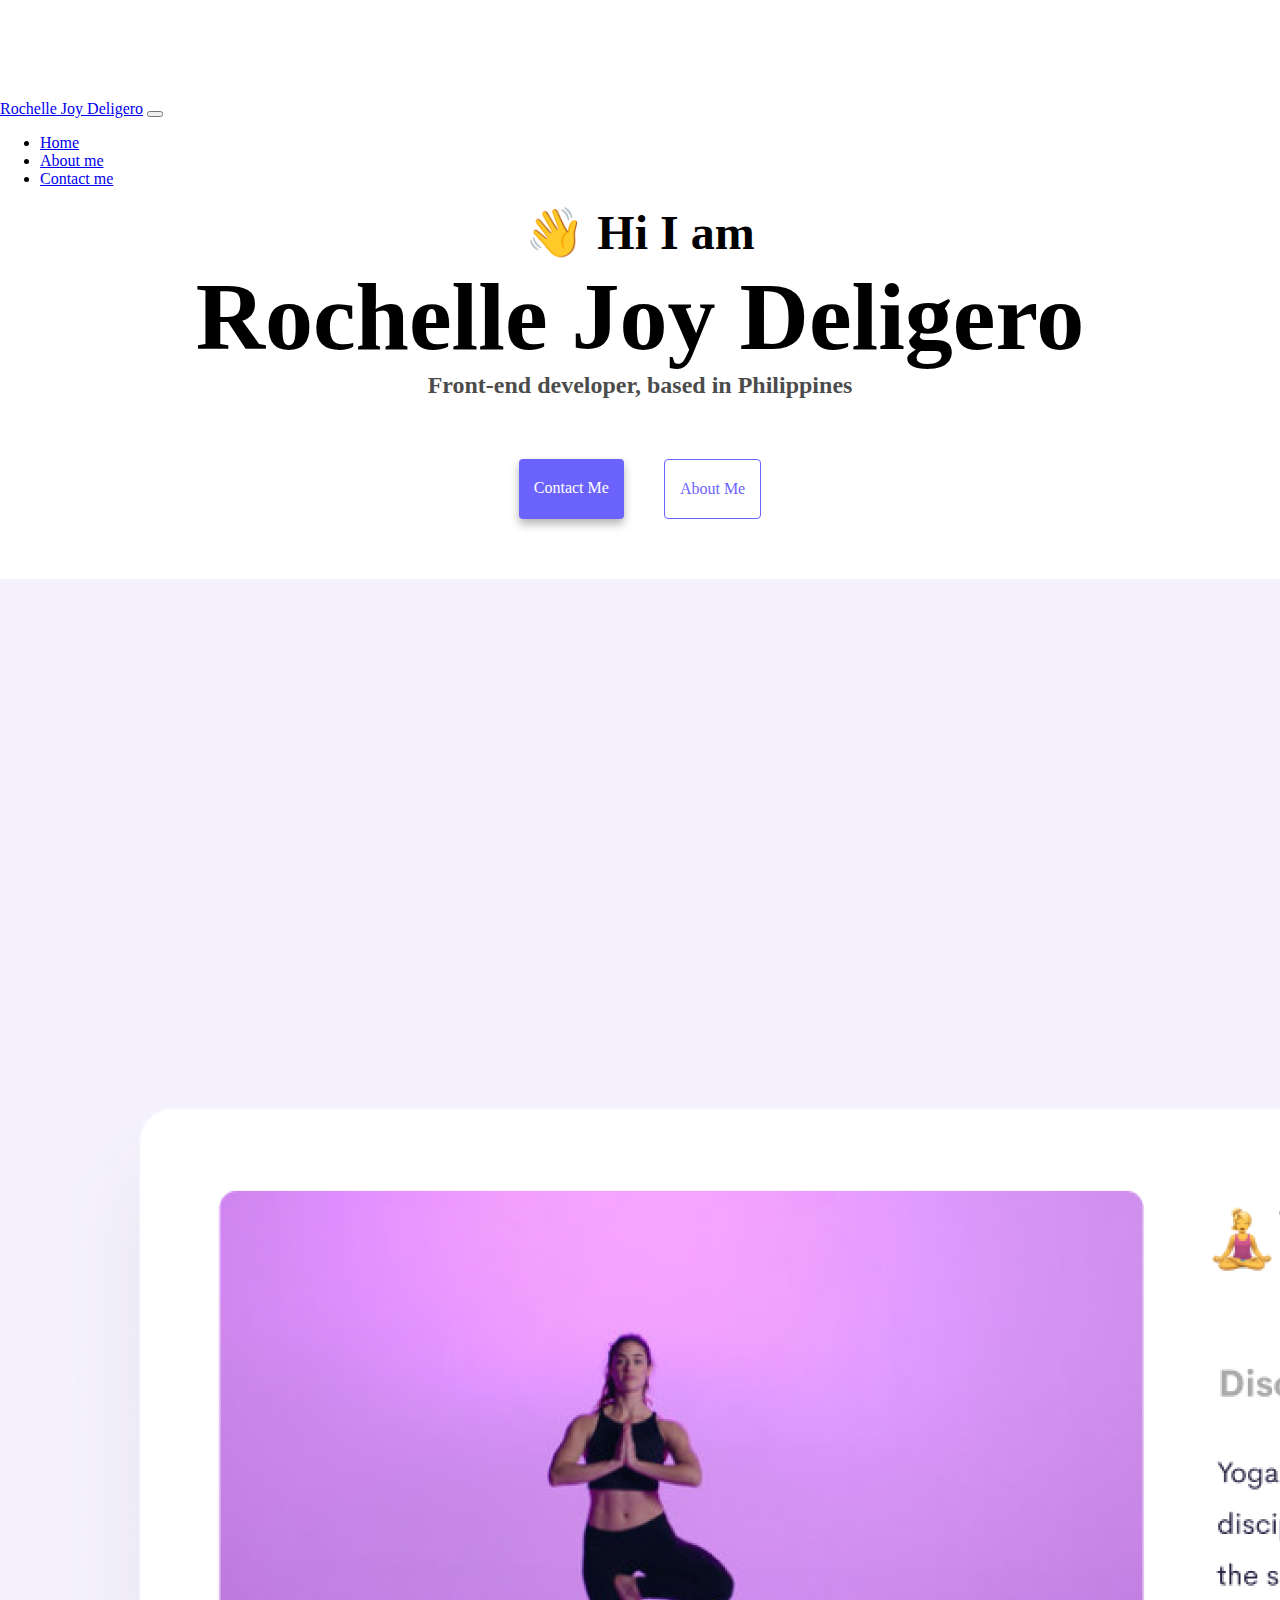
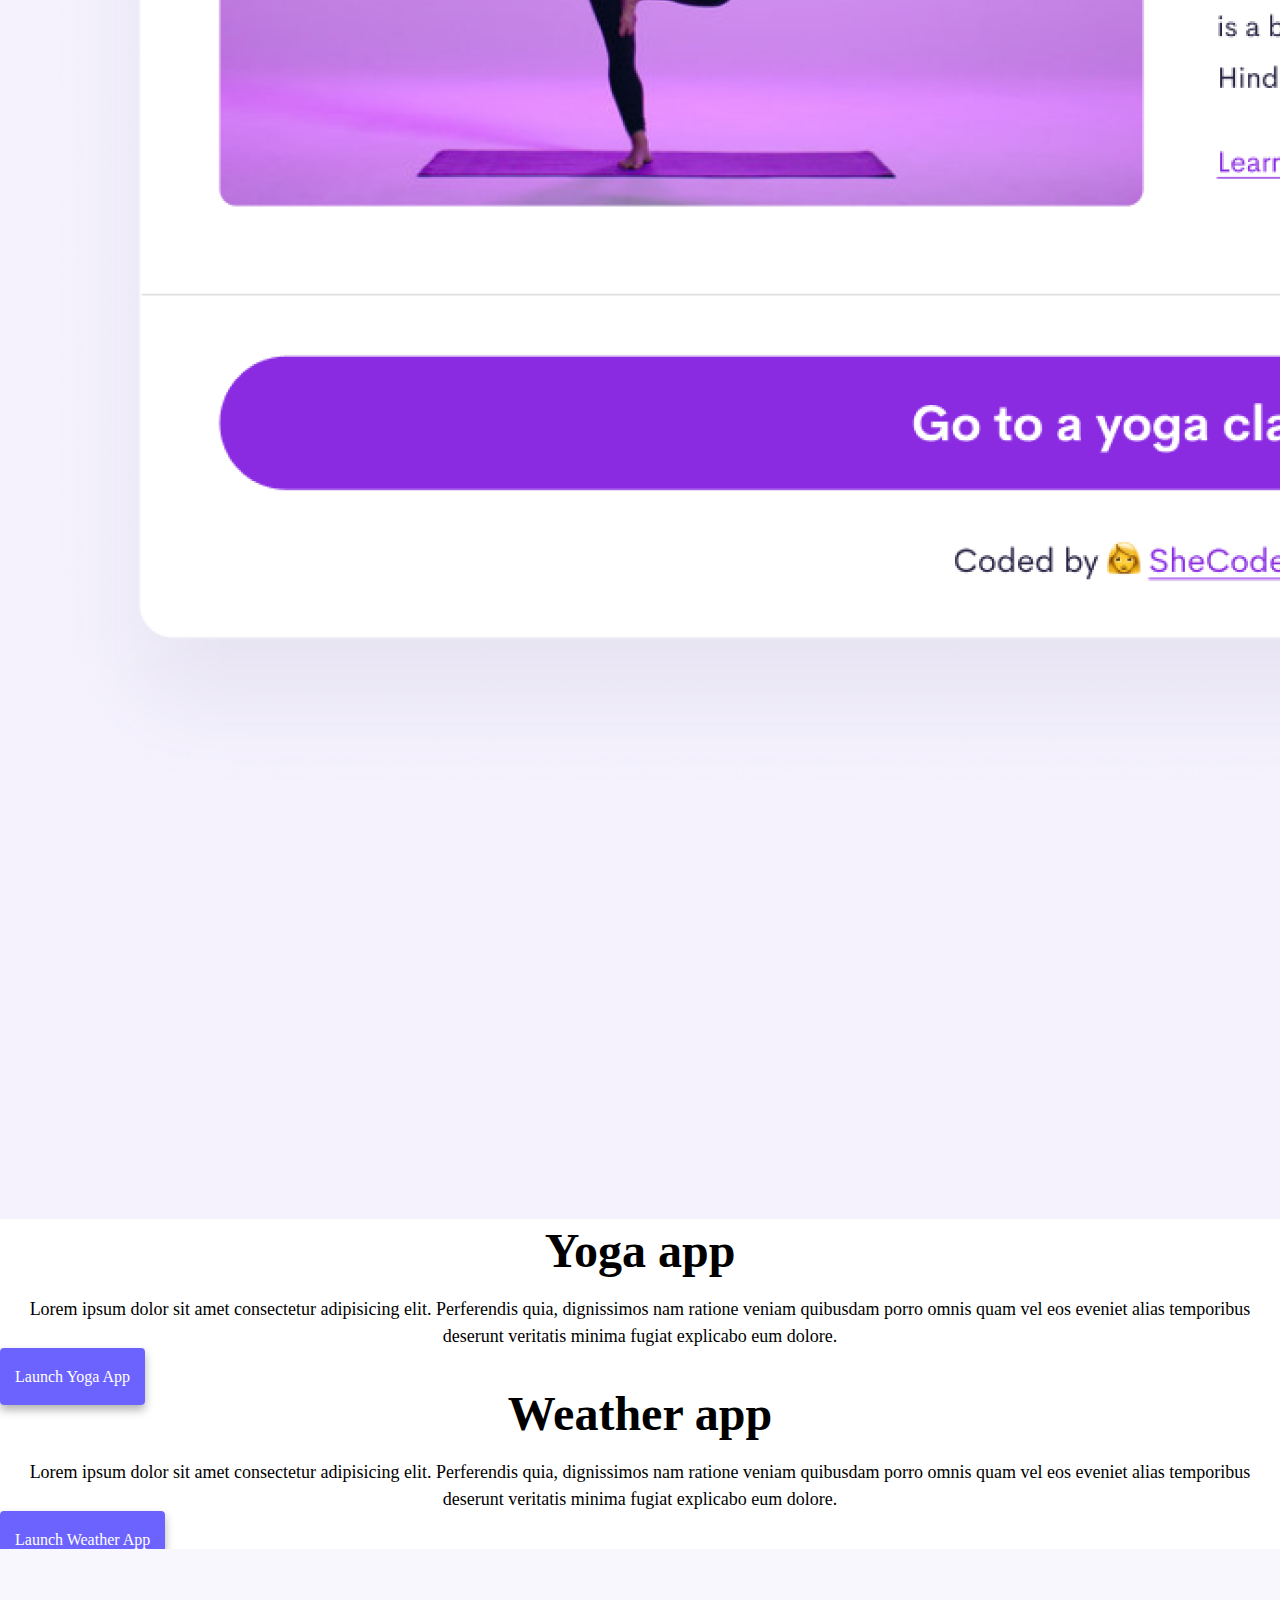
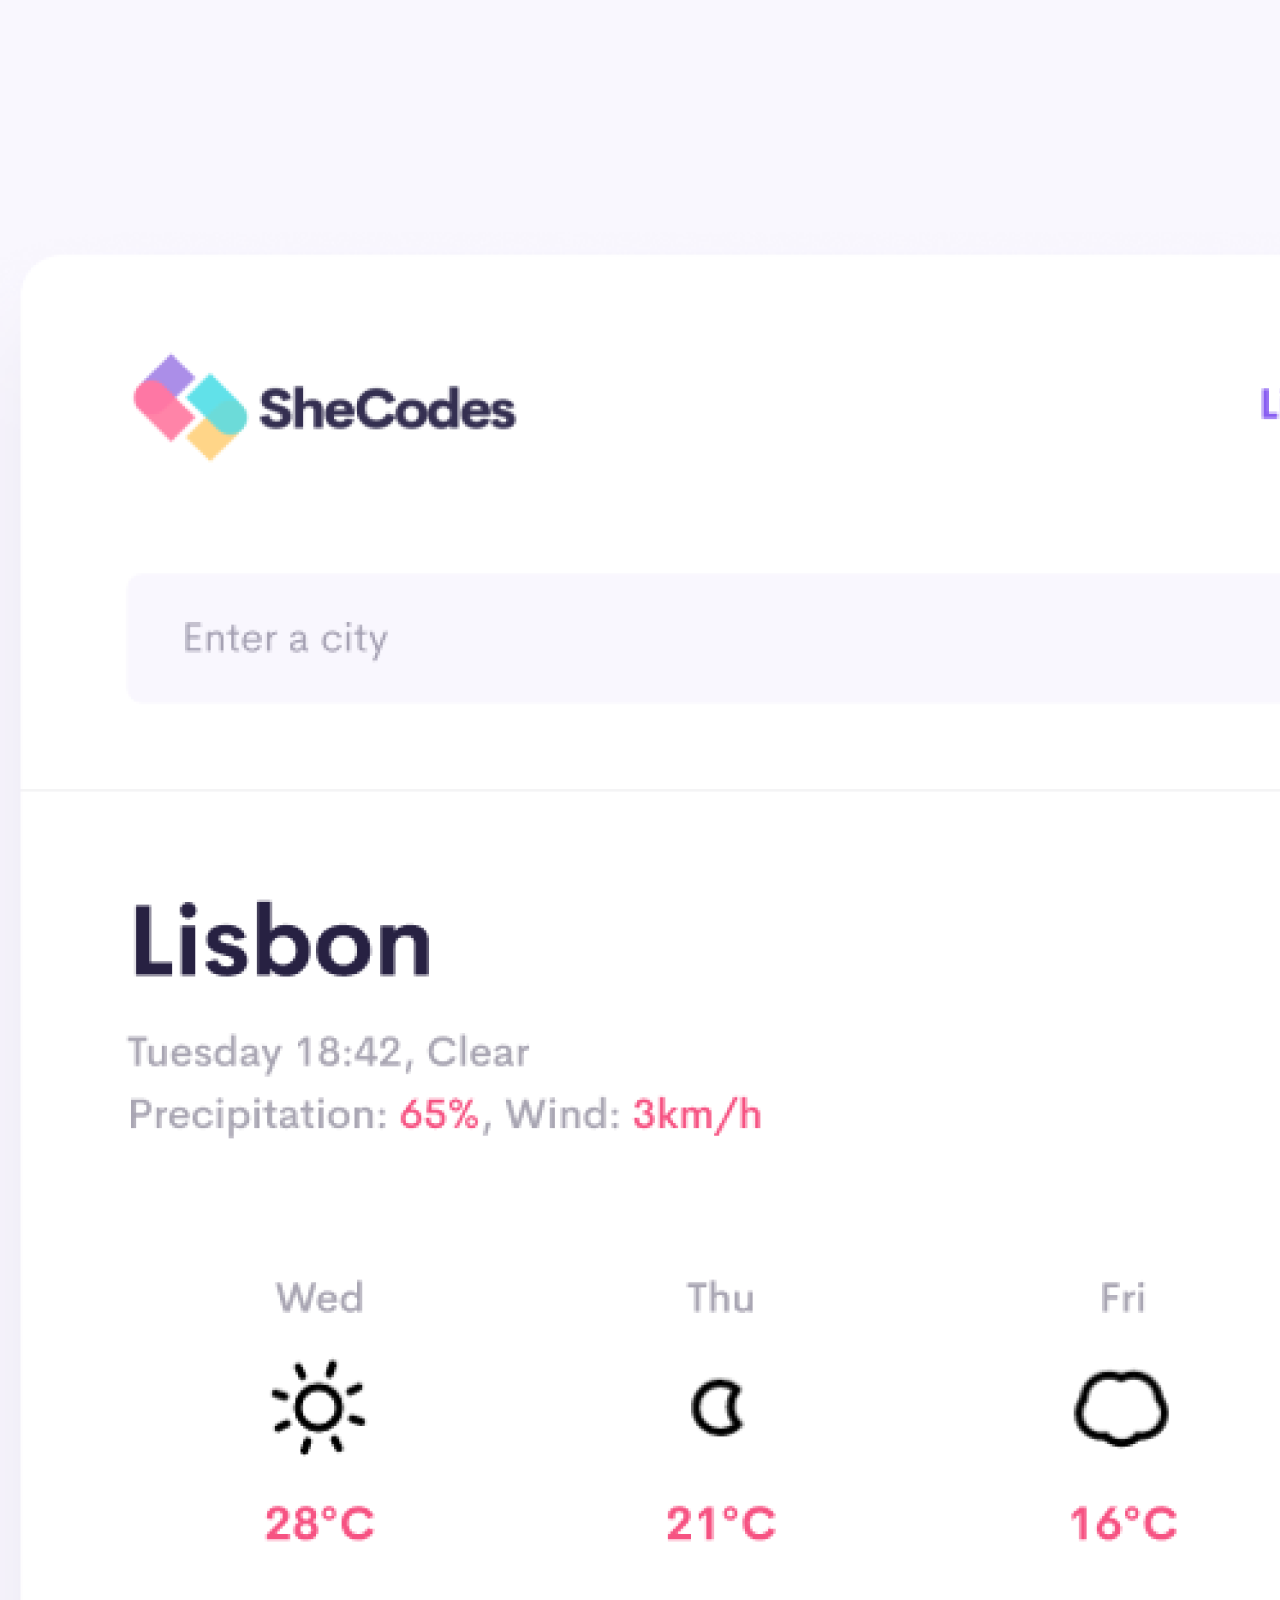
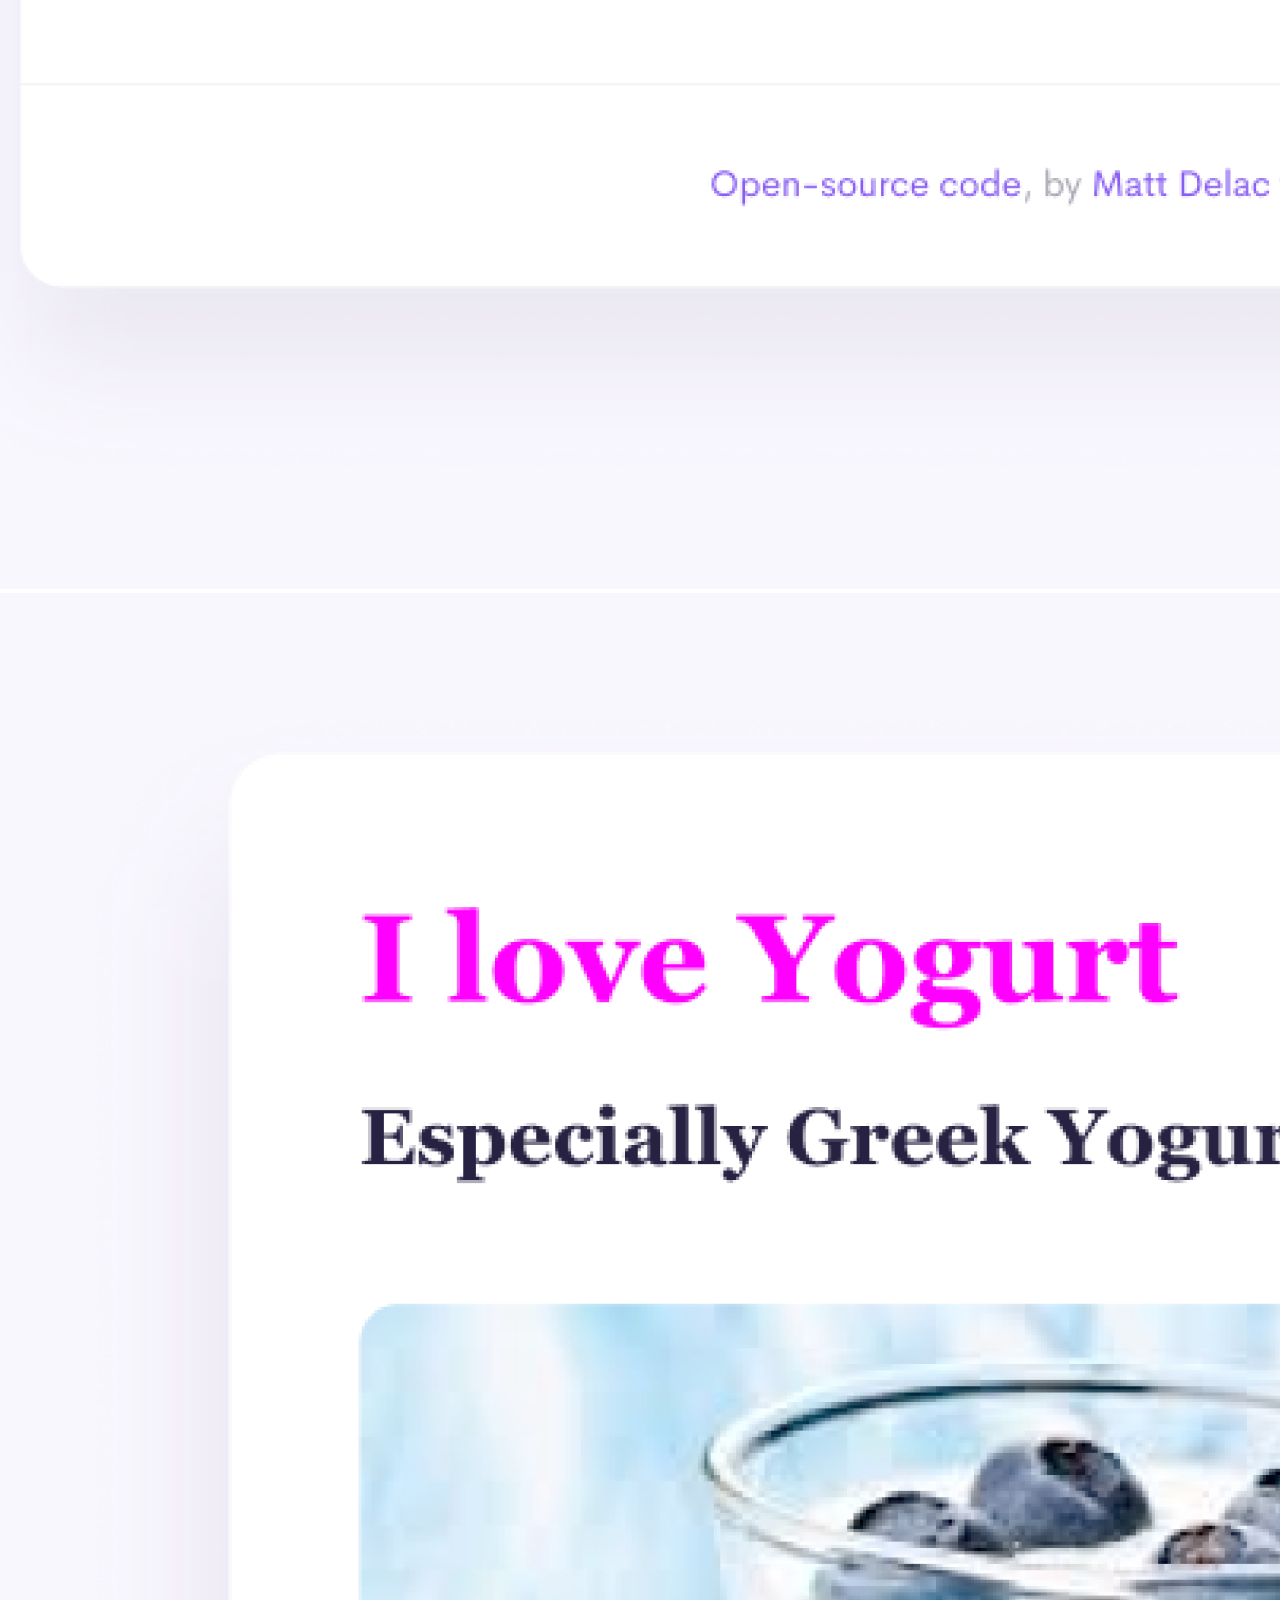
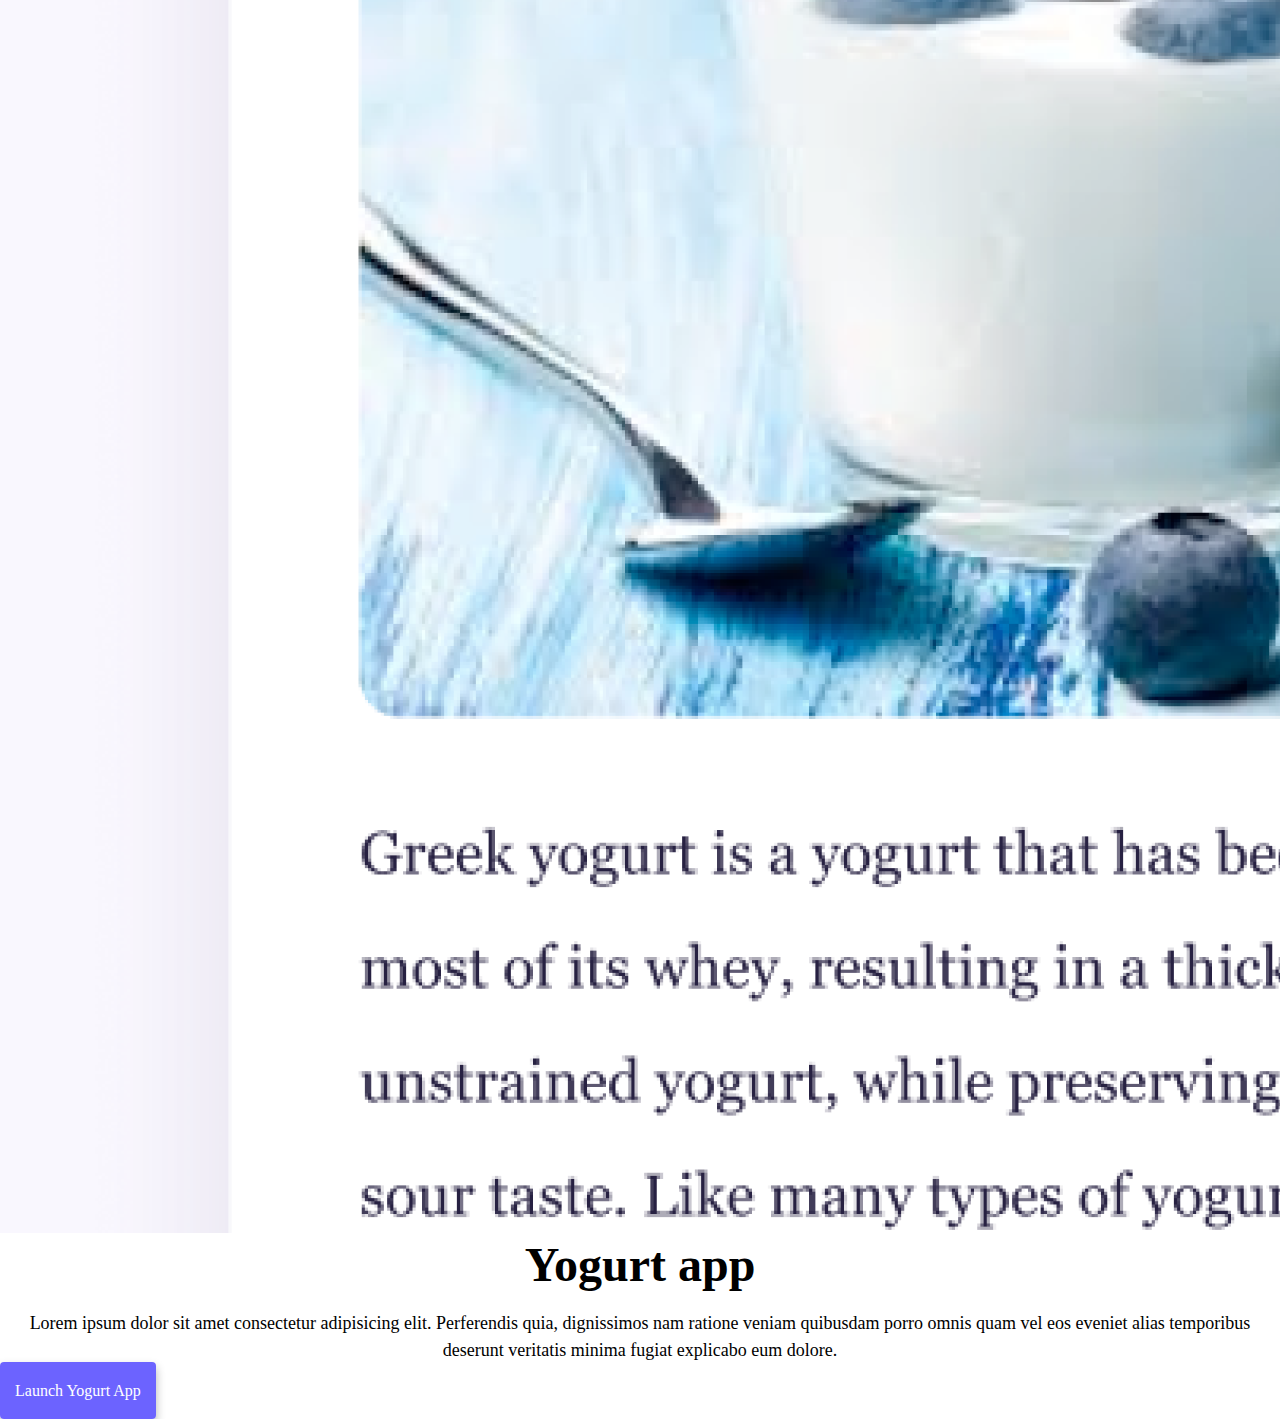
<file: index.html>
<!DOCTYPE html>
<html lang="en">
  <head>
    <meta charset="UTF-8" />
    <meta http-equiv="X-UA-Compatible" content="IE=edge" />
    <meta name="viewport" content="width=device-width, initial-scale=1.0" />
    <meta
      name="description"
      content="Rochelle Joy Deligero profile and project portfolio"
    />
    <title>Rochelle Joy Deligero project portfolio</title>
    <link
      href="https://cdn.jsdelivr.net/npm/bootstrap@5.3.0/dist/css/bootstrap.min.css"
      rel="stylesheet"
      integrity="sha384-9ndCyUaIbzAi2FUVXJi0CjmCapSmO7SnpJef0486qhLnuZ2cdeRhO02iuK6FUUVM"
      crossorigin="anonymous"
    />
    <script
      src="https://cdn.jsdelivr.net/npm/bootstrap@5.3.0/dist/js/bootstrap.bundle.min.js"
      integrity="sha384-geWF76RCwLtnZ8qwWowPQNguL3RmwHVBC9FhGdlKrxdiJJigb/j/68SIy3Te4Bkz"
      crossorigin="anonymous"
    ></script>
    <link rel="stylesheet" href="style.css" />
  </head>
  <body>
    <nav class="navbar navbar-expand-lg navbar-light bg-light fixed-top">
      <div class="container">
        <a class="navbar-brand" href="index.html">Rochelle Joy Deligero</a>
        <button
          class="navbar-toggler"
          type="button"
          data-bs-toggle="collapse"
          data-bs-target="#navbarNav"
          aria-controls="navbarNav"
          aria-expanded="false"
          aria-label="Toggle navigation"
        >
          <span class="navbar-toggler-icon"></span>
        </button>
        <div class="collapse navbar-collapse" id="navbarNav">
          <ul class="navbar-nav">
            <li class="nav-item">
              <a
                class="nav-link active"
                aria-current="page"
                href="index.html"
                title="Homepage"
                >Home</a
              >
            </li>
            <li class="nav-item">
              <a class="nav-link" href="about.html" title="About me"
                >About me</a
              >
            </li>
            <li class="nav-item">
              <a
                class="nav-link"
                href="about.html#contact"
                title="Contact - rjoy.deligero@gmail.com"
                >Contact me</a
              >
            </li>
          </ul>
        </div>
      </div>
    </nav>
    <h2>👋 Hi I am</h2>
    <h1>Rochelle Joy Deligero</h1>
    <h3 class="mt-3">Front-end developer, based in Philippines</h3>
    <div class="navigation-links">
      <a
        href="about.html#contact"
        class="contact-link"
        title="Contact Rochelle Joy Deligero"
        >Contact me</a
      >
      <a
        href="about.html"
        class="about-link"
        title="About Rochelle Joy Deligero"
        >About me</a
      >
    </div>
    <div class="container">
      <div class="row">
        <div class="col-md-6">
          <img
            src="images/yoga.png"
            class="img-fluid rounded"
            title="Yoga app preview"
          />
        </div>
        <div class="col-md-6">
          <h2 class="mb-3">Yoga app</h2>
          <p class="text-md-start mt-50">
            Lorem ipsum dolor sit amet consectetur adipisicing elit. Perferendis
            quia, dignissimos nam ratione veniam quibusdam porro omnis quam vel
            eos eveniet alias temporibus deserunt veritatis minima fugiat
            explicabo eum dolore.
          </p>
          <div class="yoga mt-5">
            <a href="#" class="primary-link" title="Launch Yoga App"
              >Launch Yoga App</a
            >
          </div>
        </div>
      </div>
      <div class="row mt-5">
        <div class="col-md-6">
          <h2 class="mb-3">Weather app</h2>
          <p class="text-start">
            Lorem ipsum dolor sit amet consectetur adipisicing elit. Perferendis
            quia, dignissimos nam ratione veniam quibusdam porro omnis quam vel
            eos eveniet alias temporibus deserunt veritatis minima fugiat
            explicabo eum dolore.
          </p>
          <div class="weather mb-5 mt-5">
            <a href="#" class="primary-link" title="Launch Weather App"
              >Launch Weather App</a
            >
          </div>
        </div>
        <div class="col-md-6">
          <img
            src="images/weather.png"
            class="img-fluid rounded"
            title="Weather app preview"
          />
        </div>
      </div>
      <div class="row mt-5">
        <div class="col-md-6">
          <img
            src="images/yogurt.png"
            class="img-fluid rounded"
            title="Yogurt landing page preview"
          />
        </div>
        <div class="col-md-6">
          <h2 class="mb-3">Yogurt app</h2>
          <p class="text-start">
            Lorem ipsum dolor sit amet consectetur adipisicing elit. Perferendis
            quia, dignissimos nam ratione veniam quibusdam porro omnis quam vel
            eos eveniet alias temporibus deserunt veritatis minima fugiat
            explicabo eum dolore.
          </p>
          <div class="yogurt mt-5 mb-5">
            <a href="#" class="primary-link" title="Launch Yogurt App"
              >Launch Yogurt App</a
            >
          </div>
        </div>
      </div>
    </div>
  </body>
</html>
</file>
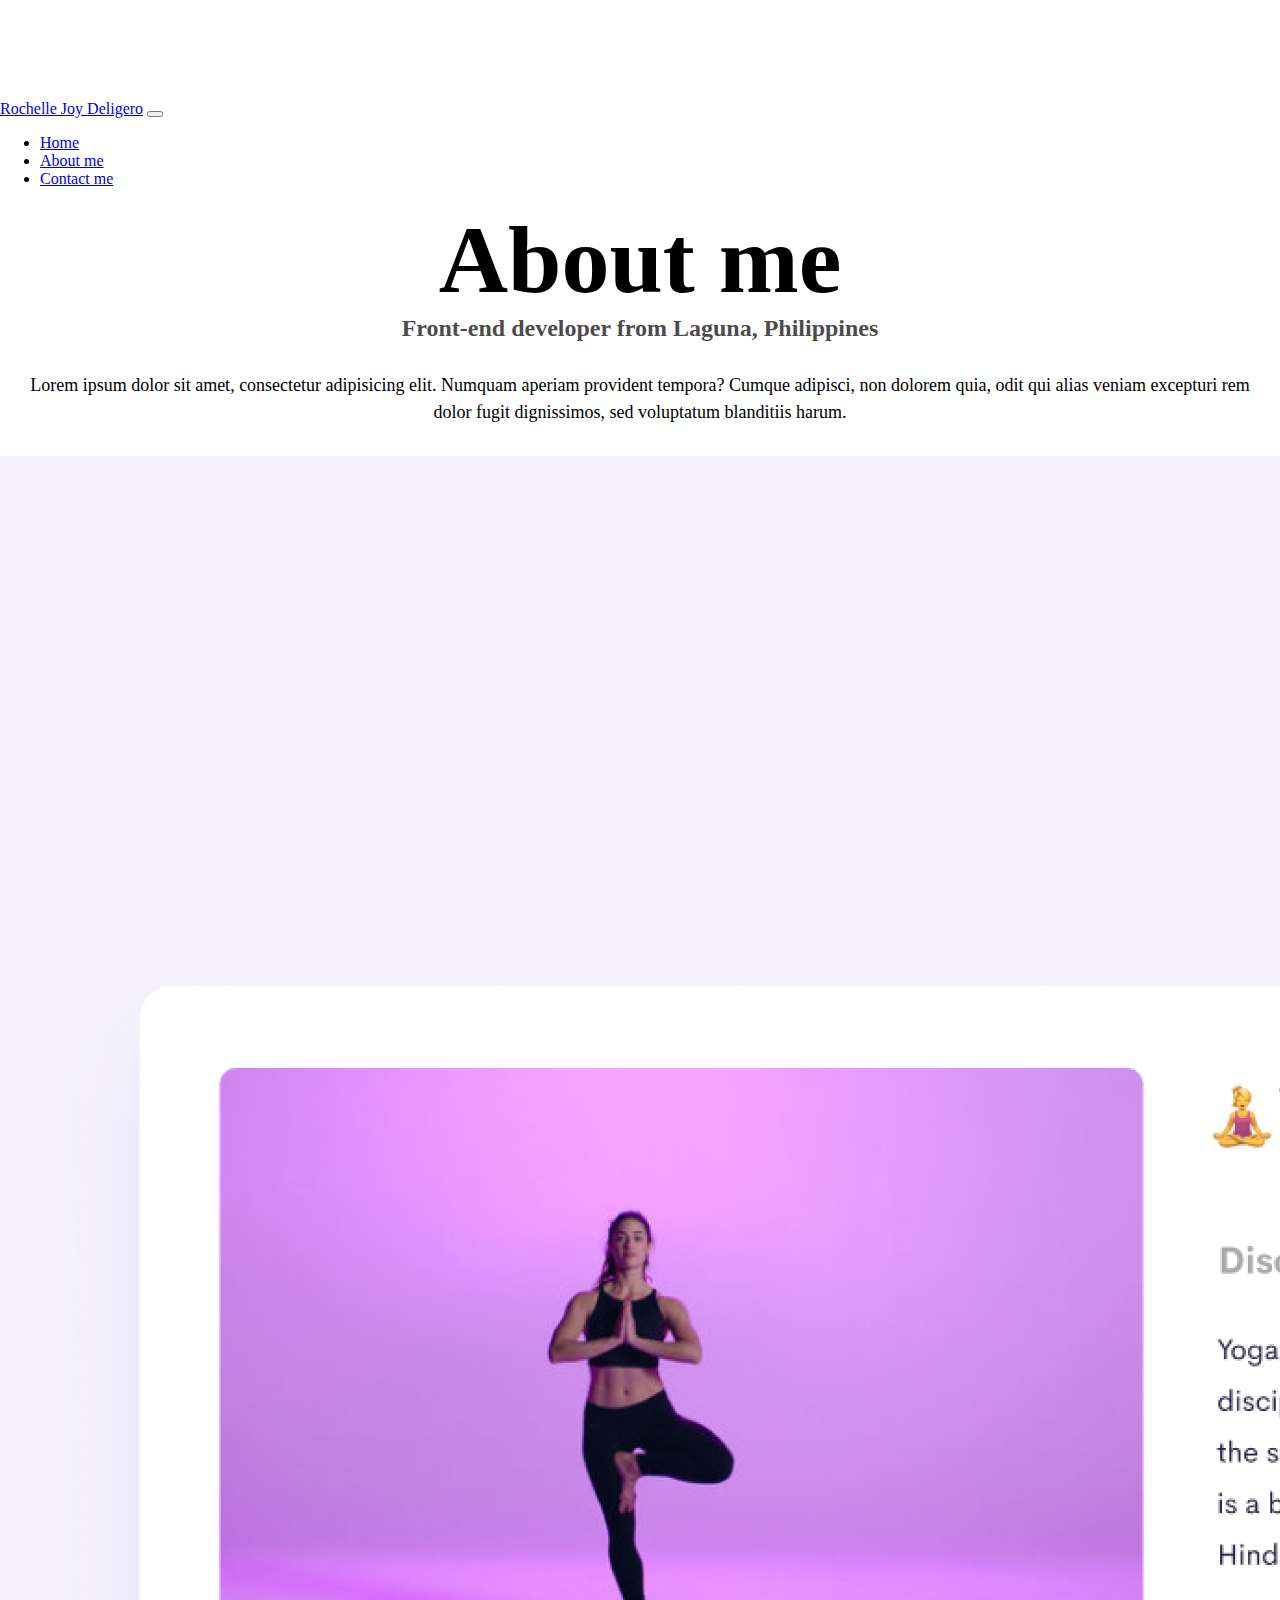
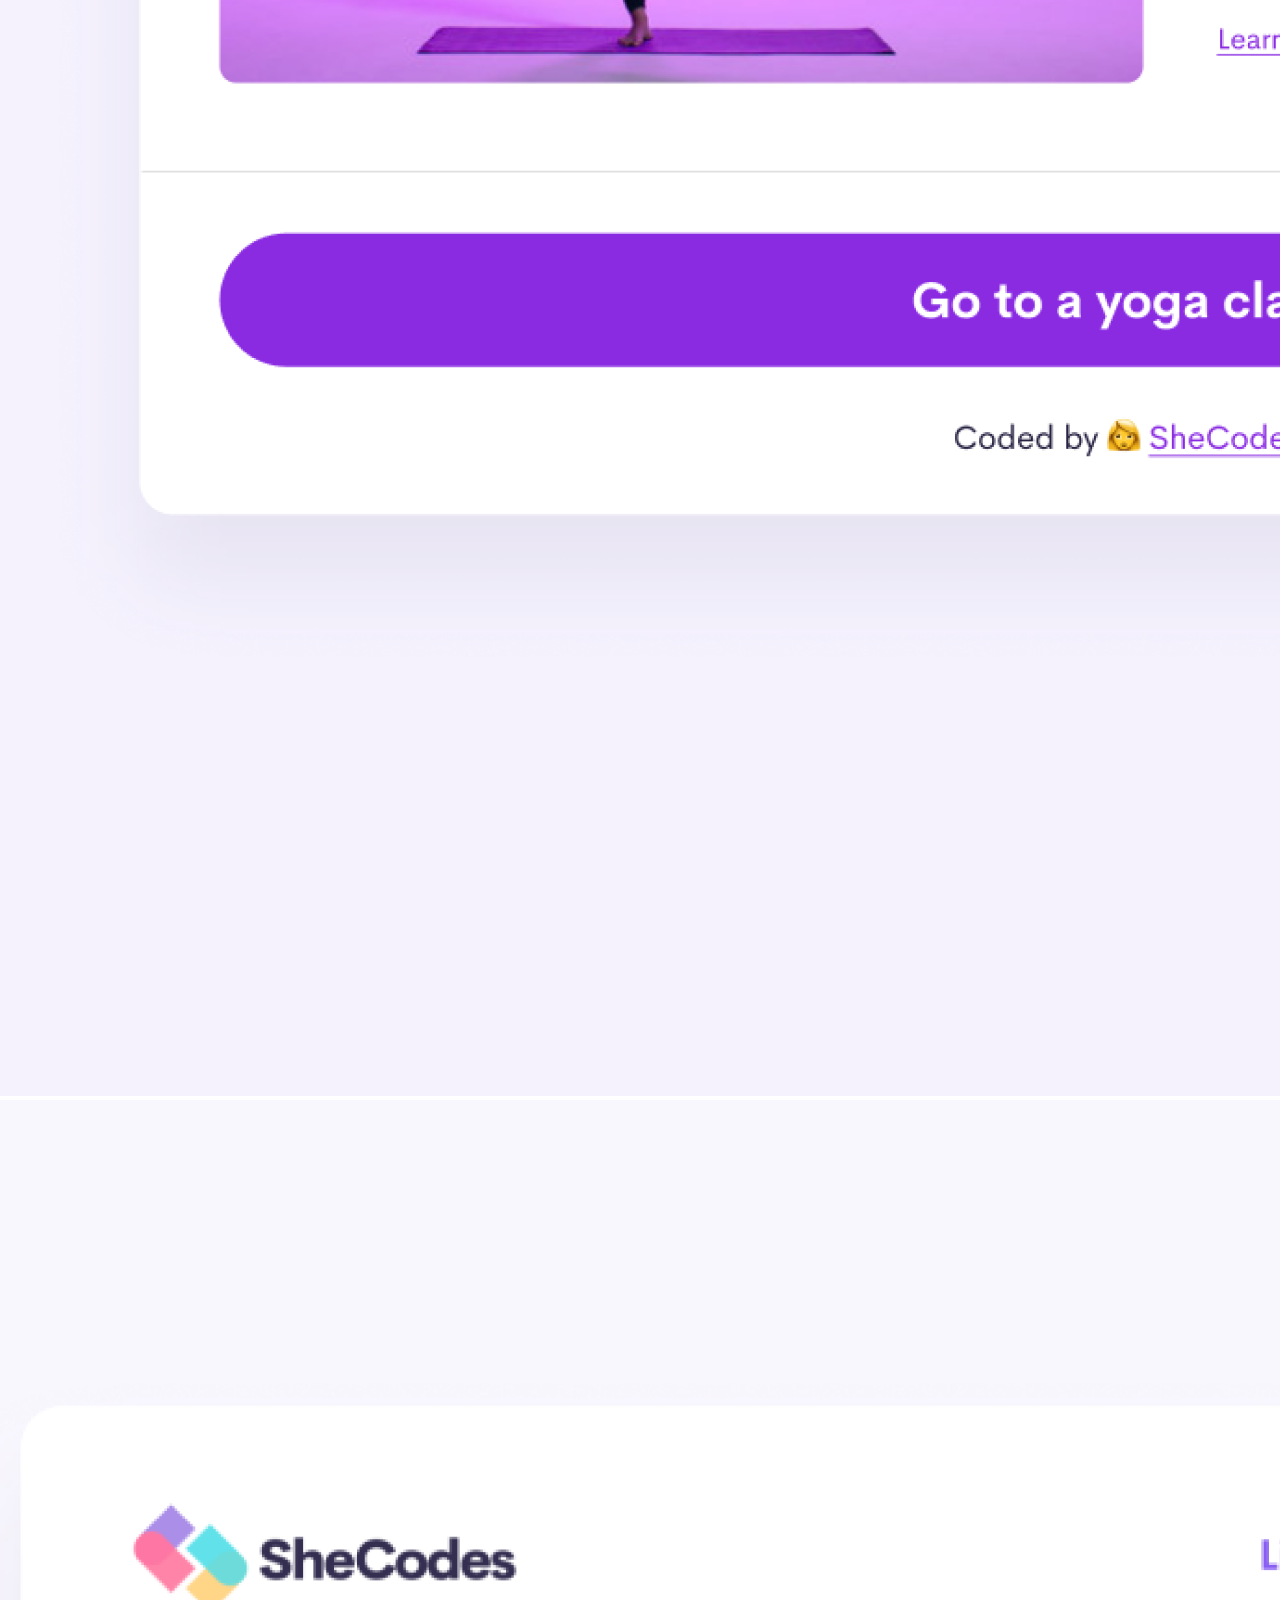
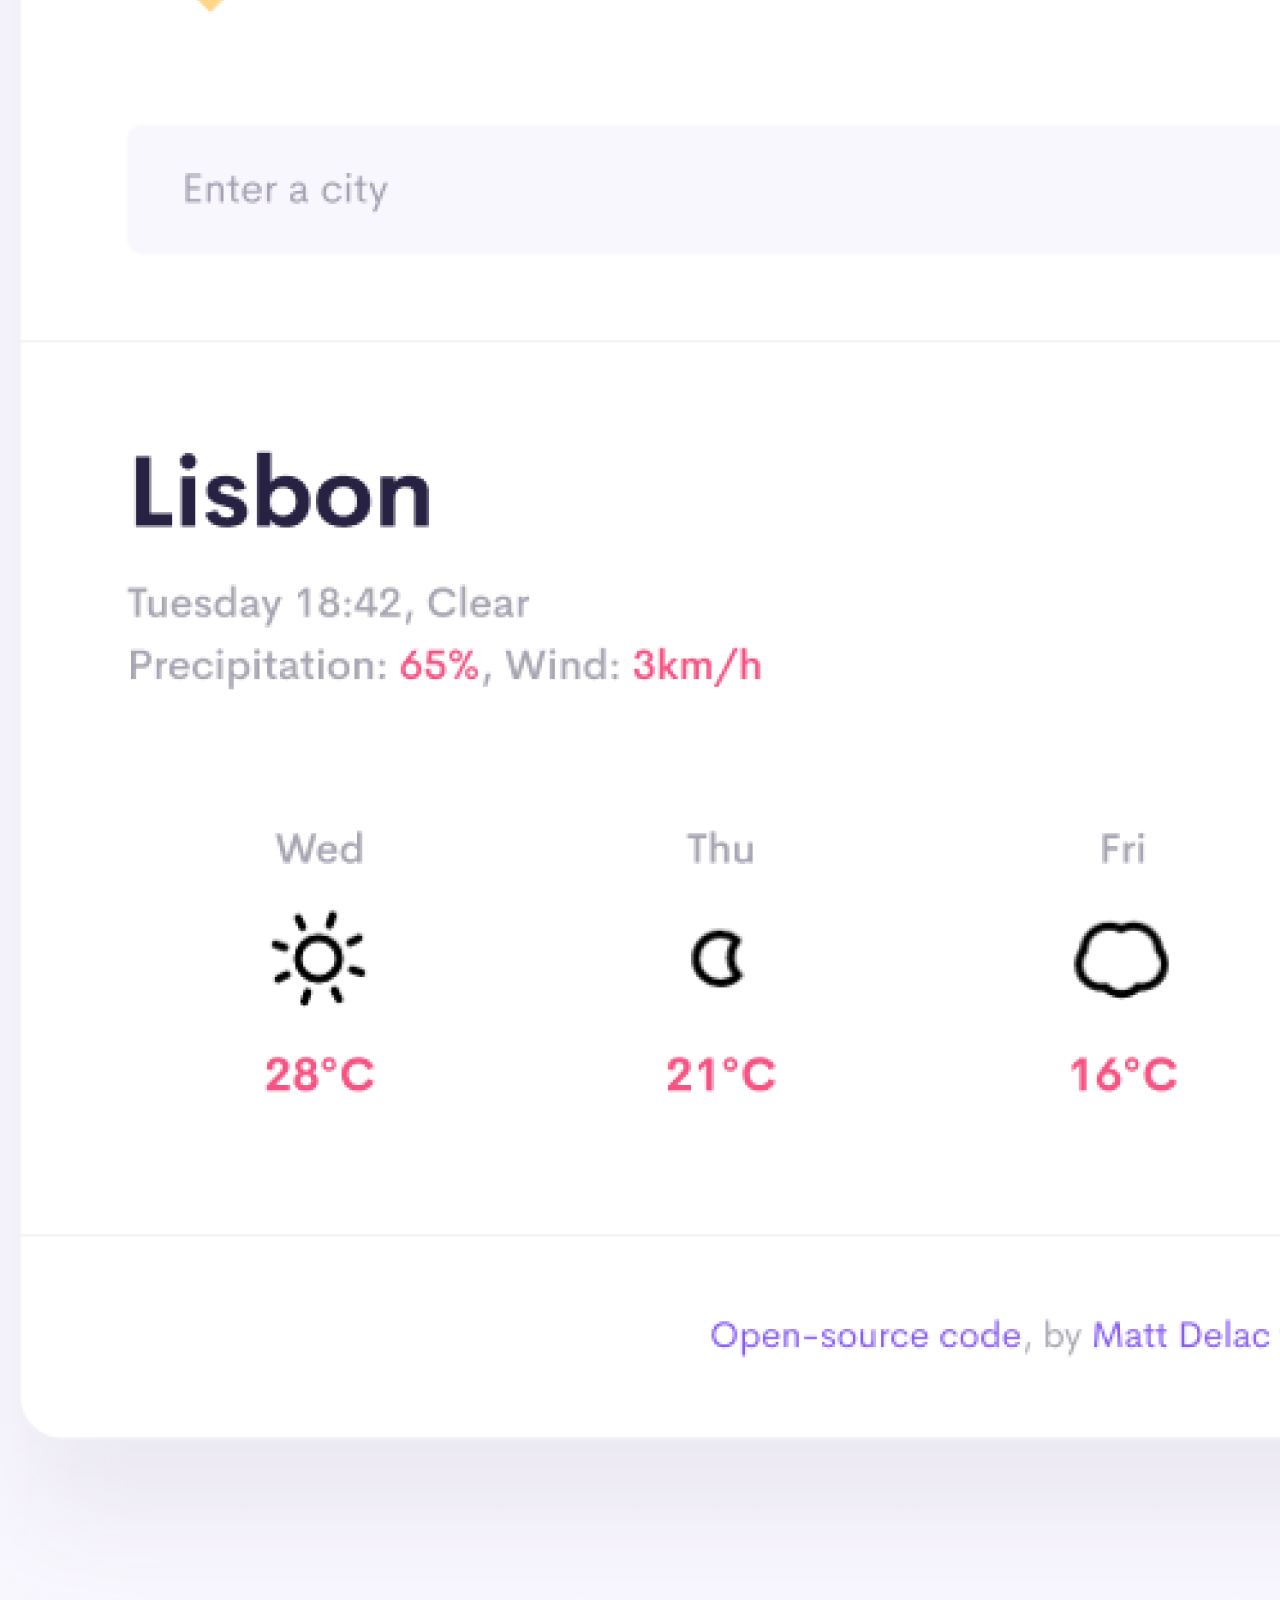
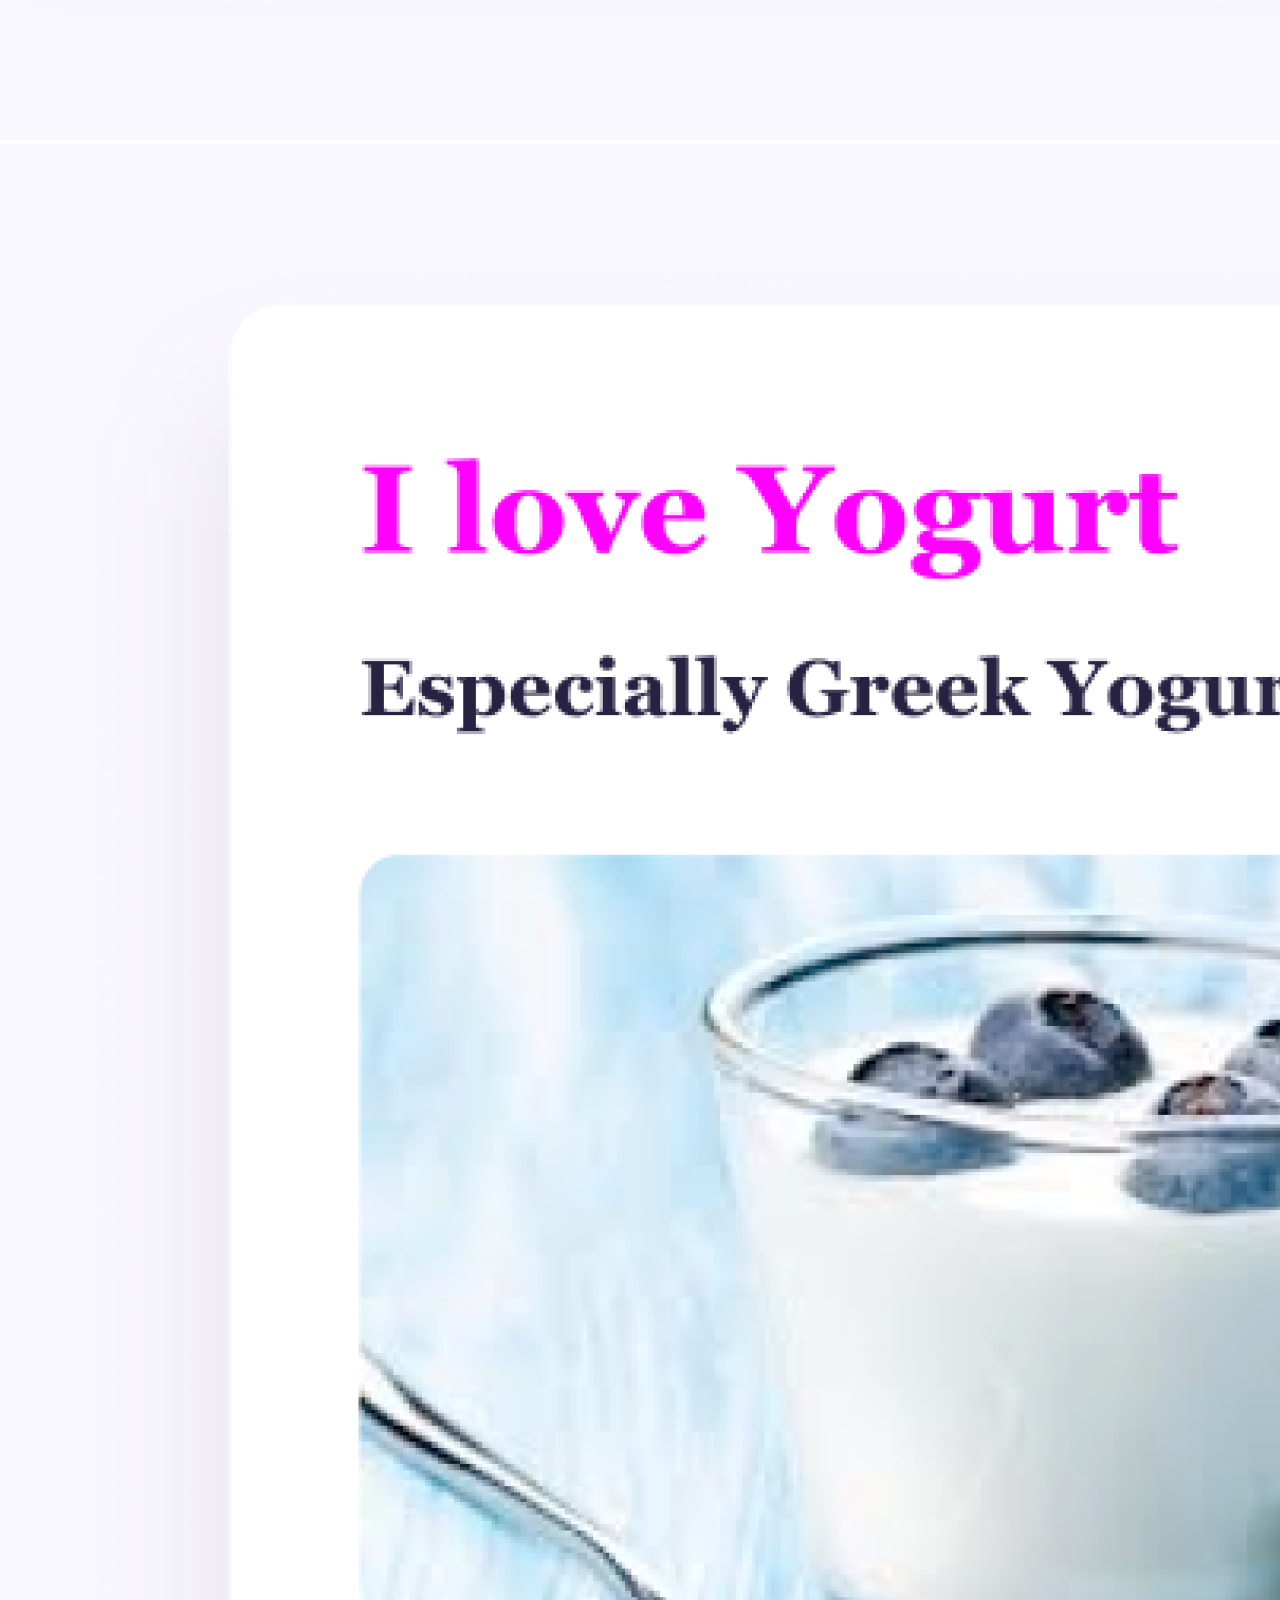
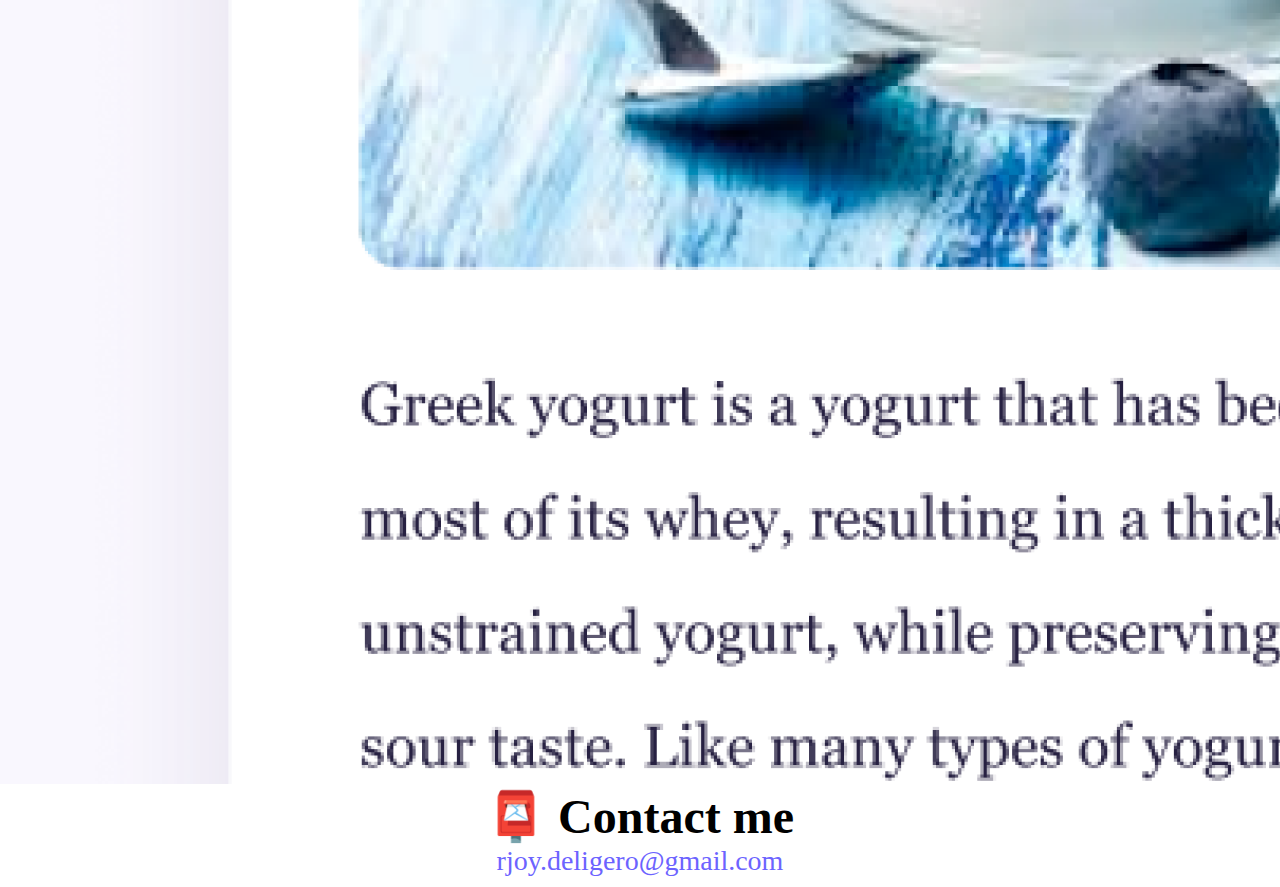
<file: about.html>
<!DOCTYPE html>
<html lang="en">
  <head>
    <meta charset="UTF-8" />
    <meta http-equiv="X-UA-Compatible" content="IE=edge" />
    <meta name="viewport" content="width=device-width, initial-scale=1.0" />
    <meta
      name="description"
      content="Rochelle Joy Deligero profile and project portfolio"
    />
    <link
      href="https://cdn.jsdelivr.net/npm/bootstrap@5.3.0/dist/css/bootstrap.min.css"
      rel="stylesheet"
      integrity="sha384-9ndCyUaIbzAi2FUVXJi0CjmCapSmO7SnpJef0486qhLnuZ2cdeRhO02iuK6FUUVM"
      crossorigin="anonymous"
    />
    <script
      src="https://cdn.jsdelivr.net/npm/bootstrap@5.3.0/dist/js/bootstrap.bundle.min.js"
      integrity="sha384-geWF76RCwLtnZ8qwWowPQNguL3RmwHVBC9FhGdlKrxdiJJigb/j/68SIy3Te4Bkz"
      crossorigin="anonymous"
    ></script>
    <link rel="stylesheet" href="style.css" />
    <title>About Rochelle Joy Deligero</title>
  </head>
  <body>
    <nav class="navbar navbar-expand-lg navbar-light bg-light fixed-top">
      <div class="container">
        <a class="navbar-brand" href="index.html">Rochelle Joy Deligero</a>
        <button
          class="navbar-toggler"
          type="button"
          data-bs-toggle="collapse"
          data-bs-target="#navbarNav"
          aria-controls="navbarNav"
          aria-expanded="false"
          aria-label="Toggle navigation"
        >
          <span class="navbar-toggler-icon"></span>
        </button>
        <div class="collapse navbar-collapse" id="navbarNav">
          <ul class="navbar-nav">
            <li class="nav-item">
              <a
                class="nav-link"
                aria-current="page"
                href="index.html"
                title="Homepage"
                >Home</a
              >
            </li>
            <li class="nav-item">
              <a class="nav-link active" href="about.html" title="About me"
                >About me</a
              >
            </li>
            <li class="nav-item">
              <a
                class="nav-link"
                href="about.html#contact"
                title="Contact - rjoy.deligero@gmail.com"
                >Contact me</a
              >
            </li>
          </ul>
        </div>
      </div>
    </nav>

    <h1>About me</h1>
    <h3 class="mb-3">Front-end developer from Laguna, Philippines</h3>

    <div class="about-paragraphs text-center">
      <p>
        Lorem ipsum dolor sit amet, consectetur adipisicing elit. Numquam
        aperiam provident tempora? Cumque adipisci, non dolorem quia, odit qui
        alias veniam excepturi rem dolor fugit dignissimos, sed voluptatum
        blanditiis harum.
      </p>
    </div>
    <div class="container">
      <div class="row">
        <div class="col-sm-4">
          <img
            src="images/yoga.png"
            class="img-fluid p-2 shadow rounded"
            title="Yoga app"
          />
        </div>
        <div class="col-sm-4">
          <img
            src="images/weather.png"
            class="img-fluid p-2 shadow rounded"
            title="Weather app"
          />
        </div>
        <div class="col-sm-4">
          <img
            src="images/yogurt.png"
            class="img-fluid p-2 shadow rounded"
            title="Yogurt landing page"
          />
        </div>
      </div>
    </div>
    <div id="contact" class="mt-5 mb-5">
      <h2>📮 Contact me</h2>
      <a
        href="mailto:rjoy.deligero@gmail.com"
        class="email-link"
        title="Email for more information"
      >
        rjoy.deligero@gmail.com
      </a>
    </div>
  </body>
</html>
</file>
<file: style.css>
:root {
  --primary-color: #6c63ff;
  --secondary-color: #f5f2fe;
  --box-shadow: 0 5px 10px rgba(0, 0, 0, 0.3);
}

body {
  margin: 10px auto;
  margin-top: 100px;
}

h1,
h2,
h3 {
  text-align: center;
  margin: 0;
}

h1 {
  font-size: 96px;
}

h2 {
  font-size: 48px;
}

h3 {
  font-size: 24px;
  opacity: 0.7;
}

p {
  font-size: 18px;
  line-height: 1.5;
  text-align: center;
}

.navigation-links {
  display: flex;
  margin-top: 40px;
  margin-bottom: 40px;
  justify-content: center;
}

.navigation-links a {
  margin: 20px;
  border-radius: 4px;
  padding: 20px 15px;
  text-decoration: none;
  text-transform: capitalize;
}

.contact-link {
  background: var(--primary-color);
  box-shadow: var(--box-shadow);
  color: white;
}

.about-link {
  color: var(--primary-color);
  border: 1px solid var(--primary-color);
}

.homepage-link {
  color: var(--primary-color);
  text-align: center;
  display: block;
}

.about-paragraphs {
  margin: 30px 0;
}

.about-paragraphs p {
  margin: 10px;
}

.email-link {
  display: flex;
  justify-content: center;
  color: var(--primary-color);
  font-size: 28px;
  text-decoration: none;
}

.email-link:hover {
  text-decoration: underline;
}

.primary-link {
  border-radius: 4px;
  padding: 20px 15px;
  text-decoration: none;
  text-transform: capitalize;
  background: var(--primary-color);
  box-shadow: var(--box-shadow);
  color: white;
}
.secondary-link {
  border-radius: 4px;
  padding: 20px 15px;
  text-decoration: none;
  text-transform: capitalize;
  color: var(--primary-color);
  border: 1px solid var(--primary-color);
}

@media (max-width: 800px) {
  h1 {
    font-size: 30px;
    margin-top: 10px;
    color: #6c63ff;
  }
  h2 {
    font-size: 26px;
  }
  h3 {
    font-size: 24px;
  }

  .navigation-links {
    margin-top: 10px;
    margin-bottom: 10px;
  }

  .navigation-links a {
    margin: 10px;
    border-radius: 4px;
    padding: 10px 15px;
  }

  .yoga,
  .yogurt,
  .weather {
    text-align: center;
  }
}
</file>
